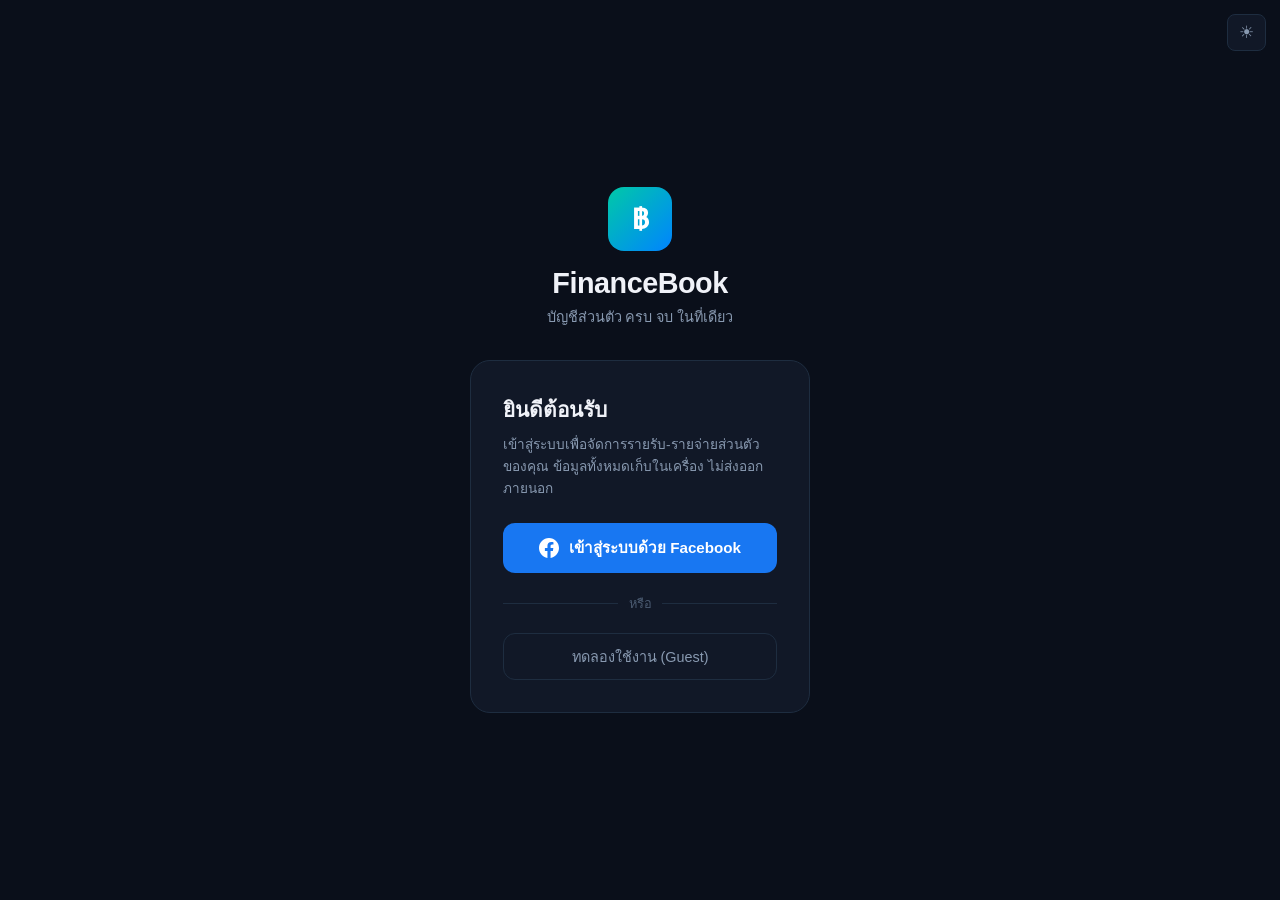
<file: FinanceBook.html>
<!DOCTYPE html>
<html lang="th">
<head>
<meta charset="UTF-8"/>
<meta name="viewport" content="width=device-width,initial-scale=1.0"/>
<title>FinanceBook — บัญชีส่วนตัว</title>
<style>
*{box-sizing:border-box;margin:0;padding:0}
:root{
  --bg:#0a0f1a;--bg2:#111827;--bg3:#1a2233;--bg4:#1e2a3a;
  --t1:#f0f2f8;--t2:#8899b0;--t3:#4a5a70;
  --bd:#1e2d40;--card:#111827;--inp:#0a0f1a;--hv:#1a2233;
  --teal:#00c9a7;--red:#ff5e7a;--gold:#f0b429;--blue:#0084ff;
}
body.light{
  --bg:#f4f6fb;--bg2:#fff;--bg3:#eef1f8;--bg4:#e4e8f4;
  --t1:#1a2233;--t2:#5a6a80;--t3:#aab0c0;
  --bd:#d0d8e8;--card:#fff;--inp:#f4f6fb;--hv:#eef1f8;
}
body{font-family:-apple-system,BlinkMacSystemFont,'Segoe UI',sans-serif;background:var(--bg);color:var(--t1);min-height:100vh;font-size:15px}

/* Login */
#login-screen{display:flex;flex-direction:column;align-items:center;justify-content:center;min-height:100vh;background:var(--bg);padding:1rem}
.logo-box{text-align:center;margin-bottom:2rem}
.logo-icon{width:64px;height:64px;border-radius:16px;background:linear-gradient(135deg,#00c9a7,#0084ff);display:flex;align-items:center;justify-content:center;font-size:28px;font-weight:700;color:#fff;margin:0 auto 1rem}
.logo-title{font-size:1.8rem;font-weight:700;color:var(--t1);letter-spacing:-.5px}
.logo-sub{color:var(--t2);font-size:.9rem;margin-top:.3rem}
.login-card{background:var(--card);border:1px solid var(--bd);border-radius:20px;padding:2rem;width:340px;max-width:100%}
.login-card h2{font-size:1.3rem;font-weight:700;margin-bottom:.5rem;color:var(--t1)}
.login-card p{color:var(--t2);font-size:.85rem;margin-bottom:1.5rem;line-height:1.6}
.fb-btn{width:100%;padding:13px;border-radius:12px;background:#1877f2;color:#fff;border:none;cursor:pointer;font-size:.95rem;font-weight:600;display:flex;align-items:center;justify-content:center;gap:10px;transition:background .2s}
.fb-btn:hover{background:#166fe5}
.divider{text-align:center;margin:1.2rem 0;color:var(--t3);font-size:.8rem;position:relative}
.divider::before,.divider::after{content:'';position:absolute;top:50%;width:42%;height:1px;background:var(--bd)}
.divider::before{left:0}.divider::after{right:0}
.guest-btn{width:100%;padding:11px;border-radius:12px;background:transparent;color:var(--t2);border:1px solid var(--bd);cursor:pointer;font-size:.9rem;transition:all .2s}
.guest-btn:hover{background:var(--hv);color:var(--t1)}
.theme-corner{position:fixed;top:14px;right:14px;background:var(--card);border:1px solid var(--bd);border-radius:8px;padding:7px 11px;cursor:pointer;color:var(--t2);font-size:17px;z-index:100}

/* Layout */
#app{display:none;flex-direction:row;min-height:100vh}
.sidebar{width:210px;background:var(--bg2);border-right:1px solid var(--bd);display:flex;flex-direction:column;flex-shrink:0;position:sticky;top:0;height:100vh;overflow-y:auto}
.sb-logo{padding:1.2rem 1.1rem 1.1rem;border-bottom:1px solid var(--bd);margin-bottom:.5rem}
.sb-avatar{width:34px;height:34px;border-radius:50%;background:linear-gradient(135deg,#00c9a7,#0084ff);display:flex;align-items:center;justify-content:center;font-size:13px;font-weight:700;color:#fff;margin-bottom:.5rem}
.sb-brand{font-size:1rem;font-weight:700;color:var(--t1)}
.sb-user{font-size:.75rem;color:var(--t2);margin-top:2px;overflow:hidden;text-overflow:ellipsis;white-space:nowrap}
.sb-curr{display:inline-block;background:rgba(0,132,255,.1);color:#0084ff;border-radius:6px;padding:1px 7px;font-size:.72rem;margin-top:4px;font-family:monospace}
.nav-item{display:flex;align-items:center;gap:9px;padding:.6rem 1.1rem;cursor:pointer;color:var(--t2);font-size:.85rem;border-left:2px solid transparent;transition:all .12s;user-select:none}
.nav-item:hover{color:var(--t1);background:var(--hv)}
.nav-item.active{color:var(--teal);background:var(--bg3);border-left-color:var(--teal)}
.nav-dot{width:7px;height:7px;border-radius:50%;background:#ff5e7a;margin-left:auto;flex-shrink:0}
.sb-bottom{margin-top:auto;padding:.75rem 0;border-top:1px solid var(--bd)}
.sb-btn{display:flex;align-items:center;gap:9px;padding:.55rem 1.1rem;cursor:pointer;font-size:.82rem;width:100%;background:none;border:none;font-family:inherit;transition:all .12s;color:var(--t2)}
.sb-btn:hover{background:var(--hv);color:var(--t1)}
.sb-btn.logout{color:var(--red)}
.sb-btn.logout:hover{background:rgba(255,94,122,.07)}
.main-area{flex:1;padding:1.5rem;overflow-y:auto;min-height:100vh}

/* Page header */
.page-h{font-size:1.5rem;font-weight:700;color:var(--t1);margin-bottom:1.25rem}

/* Cards */
.card{background:var(--card);border:1px solid var(--bd);border-radius:14px;padding:1.2rem;margin-bottom:1rem}
.card-title{font-size:.72rem;text-transform:uppercase;letter-spacing:.07em;color:var(--t2);margin-bottom:.9rem;font-weight:600}

/* Stats */
.stats-row{display:grid;grid-template-columns:repeat(3,1fr);gap:.85rem;margin-bottom:1.1rem}
.stat{background:var(--card);border:1px solid var(--bd);border-radius:12px;padding:1rem 1.1rem}
.stat-lbl{font-size:.72rem;text-transform:uppercase;letter-spacing:.06em;color:var(--t2);margin-bottom:.4rem}
.stat-val{font-size:1.2rem;font-weight:700;font-family:monospace}
.stat-val.inc{color:var(--teal)}.stat-val.exp{color:var(--red)}.stat-val.bal{color:var(--gold)}
.stat-sub{font-size:.7rem;color:var(--t3);margin-top:.2rem}

/* Charts */
.charts-row{display:grid;grid-template-columns:1.5fr 1fr;gap:.85rem;margin-bottom:1rem}
.bar-chart{display:flex;align-items:flex-end;gap:4px;height:120px;padding-top:8px}
.bar-group{display:flex;gap:2px;align-items:flex-end;flex:1;flex-direction:column;align-items:center}
.bar-lbl{font-size:.62rem;color:var(--t2);margin-bottom:3px;white-space:nowrap}
.bar-pair{display:flex;gap:2px;align-items:flex-end;width:100%}
.bar{border-radius:3px 3px 0 0;min-height:2px;flex:1;transition:height .3s}
.bar.inc-bar{background:var(--teal)}
.bar.exp-bar{background:var(--red)}
.pie-wrap{position:relative;display:flex;flex-direction:column;align-items:center}
.pie-legend{display:flex;flex-wrap:wrap;gap:4px 8px;margin-top:8px;justify-content:center}
.pie-leg-item{display:flex;align-items:center;gap:4px;font-size:.7rem;color:var(--t2)}
.pie-dot{width:7px;height:7px;border-radius:2px;flex-shrink:0}

/* Alerts */
.alert-box{background:rgba(240,180,41,.08);border:1px solid rgba(240,180,41,.3);border-radius:10px;padding:.7rem 1rem;margin-bottom:.75rem;font-size:.82rem;color:var(--gold);display:flex;gap:.5rem}

/* Transactions */
.tx-list{display:flex;flex-direction:column;gap:.45rem;max-height:340px;overflow-y:auto}
.tx-list::-webkit-scrollbar{width:3px}
.tx-list::-webkit-scrollbar-thumb{background:var(--bd);border-radius:2px}
.tx-item{display:flex;align-items:center;gap:.7rem;background:var(--bg3);border-radius:9px;padding:.65rem .9rem;transition:background .12s}
.tx-item:hover{background:var(--bg4)}
.tx-dot{width:7px;height:7px;border-radius:50%;flex-shrink:0}
.tx-dot.inc{background:var(--teal)}.tx-dot.exp{background:var(--red)}
.tx-info{flex:1;min-width:0}
.tx-desc{font-size:.85rem;color:var(--t1);white-space:nowrap;overflow:hidden;text-overflow:ellipsis}
.tx-meta{font-size:.7rem;color:var(--t2);margin-top:1px}
.tx-amt{font-family:monospace;font-size:.85rem;font-weight:600;flex-shrink:0}
.tx-amt.inc{color:var(--teal)}.tx-amt.exp{color:var(--red)}
.tx-act{display:flex;gap:.3rem;flex-shrink:0;opacity:0;transition:opacity .12s}
.tx-item:hover .tx-act{opacity:1}
.tiny-btn{background:none;border:1px solid var(--bd);color:var(--t2);border-radius:5px;cursor:pointer;font-size:.68rem;padding:2px 7px;font-family:inherit;transition:all .12s}
.tiny-btn:hover{background:var(--bd);color:var(--t1)}
.tiny-btn.del:hover{background:rgba(255,94,122,.12);color:var(--red);border-color:var(--red)}

/* Form */
.form-box{background:var(--card);border:1px solid var(--bd);border-radius:14px;padding:1.2rem;margin-bottom:1rem}
.type-toggle{display:flex;gap:.45rem;margin-bottom:.8rem}
.type-btn{flex:1;padding:.5rem;border-radius:8px;border:1px solid var(--bd);background:transparent;color:var(--t2);cursor:pointer;font-size:.83rem;font-family:inherit;transition:all .15s}
.type-btn.ai{background:rgba(0,201,167,.1);border-color:var(--teal);color:var(--teal)}
.type-btn.ae{background:rgba(255,94,122,.1);border-color:var(--red);color:var(--red)}
.form-grid{display:grid;grid-template-columns:1fr 1fr;gap:.65rem;margin-bottom:.7rem}
.field label{display:block;font-size:.75rem;color:var(--t2);margin-bottom:.3rem}
.field input,.field select{width:100%;background:var(--inp);border:1px solid var(--bd);border-radius:8px;color:var(--t1);padding:.55rem .75rem;font-size:.85rem;font-family:inherit;outline:none;transition:border-color .15s}
.field input:focus,.field select:focus{border-color:var(--teal)}
.field select option{background:var(--bg2)}
.btn-primary{background:var(--teal);color:#001a14;border:none;border-radius:9px;padding:.65rem 1.2rem;cursor:pointer;font-size:.88rem;font-weight:700;font-family:inherit;transition:background .15s;width:100%}
.btn-primary:hover{background:#00e5c4}
.btn-secondary{background:var(--bg3);color:var(--t1);border:1px solid var(--bd);border-radius:9px;padding:.65rem 1rem;cursor:pointer;font-size:.85rem;font-family:inherit;white-space:nowrap}
.filter-row{display:flex;gap:.6rem;margin-bottom:.9rem;flex-wrap:wrap}
.filter-row input,.filter-row select{background:var(--card);border:1px solid var(--bd);border-radius:8px;color:var(--t1);padding:.48rem .75rem;font-size:.82rem;font-family:inherit;outline:none}
.filter-row input{flex:1;min-width:120px}
.filter-row input:focus,.filter-row select:focus{border-color:var(--teal)}

/* Badge */
.badge{display:inline-block;padding:1px 7px;border-radius:5px;font-size:.68rem;font-weight:600}
.badge.inc{background:rgba(0,201,167,.1);color:var(--teal)}
.badge.exp{background:rgba(255,94,122,.1);color:var(--red)}

/* Budget bars */
.bgt-grid{display:grid;grid-template-columns:1fr 1fr;gap:.65rem;margin-top:.75rem}
.bgt-item{background:var(--bg3);border-radius:9px;padding:.8rem .9rem}
.bgt-head{display:flex;justify-content:space-between;align-items:center;font-size:.78rem;color:var(--t2);margin-bottom:.4rem}
.bgt-track{height:5px;background:var(--bd);border-radius:3px;overflow:hidden;margin-bottom:.3rem}
.bgt-fill{height:100%;border-radius:3px;transition:width .3s}
.bgt-nums{display:flex;justify-content:space-between;font-size:.69rem;font-family:monospace}

/* Export / Backup */
.ex-grid{display:grid;grid-template-columns:1fr 1fr;gap:.85rem;margin-bottom:1rem}
.ex-card{background:var(--card);border:1px solid var(--bd);border-radius:13px;padding:1.3rem;text-align:center}
.ex-icon{font-size:2rem;margin-bottom:.6rem}
.ex-card h3{font-size:.95rem;font-weight:700;color:var(--t1);margin-bottom:.35rem}
.ex-card p{font-size:.78rem;color:var(--t2);margin-bottom:1rem;line-height:1.5}
.ex-btn{padding:.6rem 1.3rem;border-radius:9px;border:1px solid var(--bd);background:transparent;color:var(--t1);cursor:pointer;font-size:.82rem;font-family:inherit;transition:all .2s}
.ex-btn.csv:hover{border-color:var(--teal);color:var(--teal);background:rgba(0,201,167,.05)}
.ex-btn.xml:hover{border-color:var(--gold);color:var(--gold);background:rgba(240,180,41,.05)}
.drop-zone{border:2px dashed var(--bd);border-radius:9px;padding:1rem;text-align:center;cursor:pointer;margin-top:.65rem;transition:border-color .2s}
.drop-zone:hover{border-color:var(--teal)}
.drop-zone p{font-size:.8rem;color:var(--t3)}
.setting-row{display:flex;align-items:center;justify-content:space-between;padding:.6rem 0;border-bottom:1px solid var(--bd)}
.setting-row:last-child{border-bottom:none;padding-bottom:0}
.setting-lbl{font-size:.86rem;color:var(--t1)}
.setting-sub{font-size:.72rem;color:var(--t2);margin-top:2px}
.tog{position:relative;width:38px;height:21px;cursor:pointer;display:inline-block;flex-shrink:0}
.tog input{opacity:0;width:0;height:0;position:absolute}
.tog-sl{position:absolute;inset:0;background:var(--bd);border-radius:11px;transition:.25s}
.tog-sl::before{content:'';position:absolute;width:15px;height:15px;left:3px;top:3px;background:#fff;border-radius:50%;transition:.25s}
.tog input:checked+.tog-sl{background:var(--teal)}
.tog input:checked+.tog-sl::before{transform:translateX(17px)}
.curr-select{background:var(--bg3);border:1px solid var(--bd);border-radius:7px;color:var(--t1);padding:.3rem .6rem;font-size:.8rem;outline:none;font-family:inherit;cursor:pointer}
.empty{text-align:center;padding:1.5rem;color:var(--t3);font-size:.85rem}

/* Toast */
.toast{position:fixed;top:18px;right:18px;background:var(--card);border:1px solid var(--teal);color:var(--teal);padding:.7rem 1.1rem;border-radius:10px;font-size:.83rem;z-index:9999;max-width:270px;box-shadow:0 4px 20px rgba(0,0,0,.25);animation:tin .2s}
.toast.err{border-color:var(--red);color:var(--red)}
.toast.warn{border-color:var(--gold);color:var(--gold)}
@keyframes tin{from{opacity:0;transform:translateY(-8px)}to{opacity:1;transform:translateY(0)}}

/* Tabs */
.tab-row{display:flex;gap:.35rem;margin-bottom:1rem}
.tab{padding:.4rem .9rem;border-radius:7px;cursor:pointer;font-size:.82rem;color:var(--t2);border:none;background:none;font-family:inherit;transition:all .12s}
.tab.active{background:rgba(0,201,167,.1);color:var(--teal)}
.tab:hover:not(.active){background:var(--hv);color:var(--t1)}
.area-chart{position:relative;height:140px}

/* Responsive */
@media(max-width:680px){
  #app{flex-direction:column}
  .sidebar{width:100%;height:auto;flex-direction:row;position:static;border-right:none;border-bottom:1px solid var(--bd);overflow-x:auto}
  .sb-logo,.sb-bottom{display:none}
  .nav-item{flex-direction:column;gap:2px;font-size:.62rem;padding:.4rem .55rem;border-left:none;border-bottom:2px solid transparent;white-space:nowrap;min-width:60px;justify-content:center}
  .nav-item.active{border-bottom-color:var(--teal);border-left:none}
  .main-area{padding:1rem}
  .stats-row,.charts-row,.ex-grid,.bgt-grid,.form-grid{grid-template-columns:1fr}
}
</style>
</head>
<body>

<!-- Login -->
<div id="login-screen">
  <button class="theme-corner" id="theme-corner-btn" onclick="toggleTheme()">🌙</button>
  <div class="logo-box">
    <div class="logo-icon">฿</div>
    <div class="logo-title">FinanceBook</div>
    <div class="logo-sub">บัญชีส่วนตัว ครบ จบ ในที่เดียว</div>
  </div>
  <div class="login-card">
    <h2>ยินดีต้อนรับ</h2>
    <p>เข้าสู่ระบบเพื่อจัดการรายรับ-รายจ่ายส่วนตัวของคุณ ข้อมูลทั้งหมดเก็บในเครื่อง ไม่ส่งออกภายนอก</p>
    <button class="fb-btn" onclick="doLogin('facebook')">
      <svg width="20" height="20" viewBox="0 0 24 24" fill="white"><path d="M24 12.073c0-6.627-5.373-12-12-12s-12 5.373-12 12c0 5.99 4.388 10.954 10.125 11.854v-8.385H7.078v-3.47h3.047V9.43c0-3.007 1.792-4.669 4.533-4.669 1.312 0 2.686.235 2.686.235v2.953H15.83c-1.491 0-1.956.925-1.956 1.874v2.25h3.328l-.532 3.47h-2.796v8.385C19.612 23.027 24 18.062 24 12.073z"/></svg>
      เข้าสู่ระบบด้วย Facebook
    </button>
    <div class="divider">หรือ</div>
    <button class="guest-btn" onclick="doLogin('guest')">ทดลองใช้งาน (Guest)</button>
  </div>
</div>

<!-- Main App -->
<div id="app">
  <aside class="sidebar">
    <div class="sb-logo">
      <div class="sb-avatar" id="sb-avatar">?</div>
      <div class="sb-brand">FinanceBook</div>
      <div class="sb-user" id="sb-user">-</div>
      <span class="sb-curr" id="sb-curr">THB</span>
    </div>
    <div class="nav-item active" data-page="dashboard" onclick="goPage('dashboard')"><span>◈</span> Dashboard</div>
    <div class="nav-item" data-page="transactions" onclick="goPage('transactions')"><span>≡</span> รายการ</div>
    <div class="nav-item" data-page="budget" onclick="goPage('budget')"><span>◎</span> Budget <span class="nav-dot" id="budget-dot" style="display:none"></span></div>
    <div class="nav-item" data-page="report" onclick="goPage('report')"><span>▦</span> รายงาน</div>
    <div class="nav-item" data-page="export" onclick="goPage('export')"><span>⬇</span> Export</div>
    <div class="nav-item" data-page="backup" onclick="goPage('backup')"><span>☁</span> Backup</div>
    <div class="nav-item" data-page="settings" onclick="goPage('settings')"><span>⚙</span> ตั้งค่า</div>
    <div class="sb-bottom">
      <button class="sb-btn" onclick="toggleTheme()" id="theme-btn">🌙&nbsp; Light mode</button>
      <button class="sb-btn logout" onclick="doLogout()">⏻&nbsp; Logout</button>
    </div>
  </aside>
  <main class="main-area" id="main-area"></main>
</div>

<div id="toast-area"></div>

<script>
/* ─── State ─── */
var S = {
  user: null,
  txs: [],
  budgets: {},
  curr: 'THB',
  dark: true,
  budgetAlert: true,
  autoBackup: true
};

var CATS_INC = ['เงินเดือน','ธุรกิจ','การลงทุน','เงินปันผล','ของขวัญ','รายได้เสริม','อื่นๆ'];
var CATS_EXP = ['อาหาร','เดินทาง','ที่พัก','บันเทิง','สุขภาพ','ช้อปปิ้ง','สาธารณูปโภค','การศึกษา','ประกัน','ออมเงิน','อื่นๆ'];
var MONTHS = ['ม.ค.','ก.พ.','มี.ค.','เม.ย.','พ.ค.','มิ.ย.','ก.ค.','ส.ค.','ก.ย.','ต.ค.','พ.ย.','ธ.ค.'];
var COLORS = ['#00c9a7','#0084ff','#f0b429','#ff5e7a','#a78bfa','#34d399','#fb923c','#60a5fa','#f472b6','#4ade80'];
var CURRENCIES = {
  THB:{sym:'฿',name:'บาท (THB)',rate:1},
  USD:{sym:'$',name:'ดอลลาร์สหรัฐ (USD)',rate:0.028},
  EUR:{sym:'€',name:'ยูโร (EUR)',rate:0.026},
  JPY:{sym:'¥',name:'เยน (JPY)',rate:4.2},
  GBP:{sym:'£',name:'ปอนด์ (GBP)',rate:0.022},
  SGD:{sym:'S$',name:'ดอลลาร์สิงคโปร์ (SGD)',rate:0.037}
};

/* ─── Persist ─── */
function save(){try{localStorage.setItem('fb2_state',JSON.stringify(S))}catch(e){}}
function load(){try{var r=JSON.parse(localStorage.getItem('fb2_state'));if(r)Object.assign(S,r)}catch(e){}}

/* ─── Helpers ─── */
function fmt(n){
  var c=S.curr, info=CURRENCIES[c]||CURRENCIES.THB;
  var v=n*info.rate, d=c==='THB'?0:2;
  return info.sym+v.toLocaleString('th-TH',{minimumFractionDigits:d,maximumFractionDigits:d});
}
function fmtDate(s){var d=new Date(s);return d.getDate()+' '+MONTHS[d.getMonth()]+' '+d.getFullYear()}
function today(){return new Date().toISOString().slice(0,10)}
function uid(){return Date.now()+'_'+Math.random().toString(36).slice(2)}
function esc(s){return String(s||'').replace(/&/g,'&amp;').replace(/</g,'&lt;').replace(/>/g,'&gt;').replace(/"/g,'&quot;')}
function catTotals(type){var m={};S.txs.forEach(function(t){if(!type||t.type===type)m[t.category]=(m[t.category]||0)+t.amount});return m}
function dl(blob,name){var u=URL.createObjectURL(blob),a=document.createElement('a');a.href=u;a.download=name;document.body.appendChild(a);a.click();setTimeout(function(){URL.revokeObjectURL(u);a.remove()},1000)}

/* ─── Toast ─── */
var _toastT;
function toast(msg,type){
  clearTimeout(_toastT);
  var el=document.getElementById('toast-area');
  el.innerHTML='<div class="toast'+(type?' '+type:'')+'">'+esc(msg)+'</div>';
  _toastT=setTimeout(function(){el.innerHTML=''},3000);
}

/* ─── Theme ─── */
function applyTheme(){
  document.body.className=S.dark?'':'light';
  var tb=document.getElementById('theme-btn');
  var tc=document.getElementById('theme-corner-btn');
  if(tb)tb.textContent=(S.dark?'☀':'🌙')+'  '+(S.dark?'Light mode':'Dark mode');
  if(tc)tc.textContent=S.dark?'☀':'🌙';
}
function toggleTheme(){S.dark=!S.dark;save();applyTheme();if(S.user)renderSettings()}

/* ─── Login / Logout ─── */
function doLogin(provider){
  S.user = provider==='facebook'
    ? {name:'Somchai Jaidee',email:'somchai@email.com',avatar:'SJ',provider:'facebook'}
    : {name:'Guest User',email:'guest',avatar:'G',provider:'guest'};
  save();
  document.getElementById('login-screen').style.display='none';
  var app=document.getElementById('app'); app.style.display='flex';
  document.getElementById('sb-avatar').textContent=S.user.avatar;
  document.getElementById('sb-user').textContent=S.user.name;
  document.getElementById('sb-curr').textContent=S.curr;
  goPage('dashboard');
}
function doLogout(){
  if(S.autoBackup&&S.txs.length>0){
    doBackupFile();
    toast('Auto-backup สำเร็จ กำลัง logout...');
    setTimeout(function(){_logout()},1500);
  }else _logout();
}
function _logout(){
  S.user=null;save();
  document.getElementById('app').style.display='none';
  document.getElementById('login-screen').style.display='flex';
}

/* ─── Nav ─── */
var currentPage='dashboard';
function goPage(pg){
  currentPage=pg;
  document.querySelectorAll('.nav-item').forEach(function(el){
    el.classList.toggle('active',el.dataset.page===pg);
  });
  var renders={dashboard:renderDashboard,transactions:renderTransactions,budget:renderBudget,report:renderReport,export:renderExport,backup:renderBackup,settings:renderSettings};
  if(renders[pg])renders[pg]();
}
function refreshPage(){goPage(currentPage)}

/* ─── Dashboard ─── */
function renderDashboard(){
  var inc=S.txs.filter(function(t){return t.type==='income'}).reduce(function(s,t){return s+t.amount},0);
  var exp=S.txs.filter(function(t){return t.type==='expense'}).reduce(function(s,t){return s+t.amount},0);
  var expMap=catTotals('expense');
  // alerts
  var alerts=[];
  Object.keys(S.budgets).forEach(function(cat){
    var lim=S.budgets[cat],spent=expMap[cat]||0;
    if(lim>0&&spent>=lim)alerts.push('หมวด "'+cat+'" เกิน budget แล้ว! ('+fmt(spent)+' / '+fmt(lim)+')');
    else if(lim>0&&spent/lim>=0.8)alerts.push('หมวด "'+cat+'" ใกล้เต็ม budget ('+Math.round(spent/lim*100)+'%)');
  });
  var alertDot=document.getElementById('budget-dot');
  if(alertDot)alertDot.style.display=alerts.length?'inline-block':'none';
  // 6-month data
  var now=new Date(), months6=[];
  for(var i=5;i>=0;i--){var d=new Date(now.getFullYear(),now.getMonth()-i,1);months6.push({label:MONTHS[d.getMonth()],y:d.getFullYear(),m:d.getMonth(),inc:0,exp:0})}
  S.txs.forEach(function(t){var dt=new Date(t.date);months6.forEach(function(mo){if(dt.getFullYear()===mo.y&&dt.getMonth()===mo.m){mo[t.type==='income'?'inc':'exp']+=t.amount}})});
  var maxVal=Math.max.apply(null,months6.map(function(mo){return Math.max(mo.inc,mo.exp,1)}));
  var barsHtml=months6.map(function(mo){
    var ih=Math.round(mo.inc/maxVal*100),eh=Math.round(mo.exp/maxVal*100);
    return '<div class="bar-group"><div class="bar-lbl">'+mo.label+'</div><div class="bar-pair"><div class="bar inc-bar" style="height:'+ih+'px;min-height:'+(mo.inc>0?3:0)+'px"></div><div class="bar exp-bar" style="height:'+eh+'px;min-height:'+(mo.exp>0?3:0)+'px"></div></div></div>';
  }).join('');
  // pie
  var pieEntries=Object.entries(expMap).sort(function(a,b){return b[1]-a[1]}).slice(0,6);
  var pieTotal=pieEntries.reduce(function(s,e){return s+e[1]},0);
  var pieHtml='';
  if(pieTotal>0){
    var size=120,cx=60,cy=60,r=50,start=-Math.PI/2;
    var slices=pieEntries.map(function(e,i){var angle=(e[1]/pieTotal)*2*Math.PI,end=start+angle,x1=cx+r*Math.cos(start),y1=cy+r*Math.sin(start),x2=cx+r*Math.cos(end),y2=cy+r*Math.sin(end),large=angle>Math.PI?1:0,d='M'+cx+' '+cy+' L'+x1.toFixed(1)+' '+y1.toFixed(1)+' A'+r+' '+r+' 0 '+large+' 1 '+x2.toFixed(1)+' '+y2.toFixed(1)+' Z';start=end;return'<path d="'+d+'" fill="'+COLORS[i%COLORS.length]+'" opacity=".9"/>'}).join('');
    pieHtml='<svg width="120" height="120" viewBox="0 0 120 120">'+slices+'</svg>';
  }
  var legendHtml=pieEntries.map(function(e,i){return'<div class="pie-leg-item"><div class="pie-dot" style="background:'+COLORS[i%COLORS.length]+'"></div>'+esc(e[0])+'</div>'}).join('');
  var recent=S.txs.slice().sort(function(a,b){return new Date(b.date)-new Date(a.date)}).slice(0,5);
  var recentHtml=recent.length===0?'<div class="empty">ยังไม่มีรายการ เริ่มบันทึกได้เลย!</div>':
    recent.map(function(t){return'<div class="tx-item"><div class="tx-dot '+(t.type==='income'?'inc':'exp')+'"></div><div class="tx-info"><div class="tx-desc">'+esc(t.description||t.category)+'</div><div class="tx-meta">'+fmtDate(t.date)+' • '+esc(t.category)+'</div></div><div class="tx-amt '+(t.type==='income'?'inc':'exp')+'">'+(t.type==='income'?'+':'-')+fmt(t.amount)+'</div></div>'}).join('');
  var alertsHtml=alerts.map(function(a){return'<div class="alert-box"><span>⚠</span><span>'+esc(a)+'</span></div>'}).join('');
  document.getElementById('main-area').innerHTML=
    '<div class="page-h">Dashboard</div>'+
    alertsHtml+
    '<div class="stats-row">'+
      '<div class="stat"><div class="stat-lbl">รายรับทั้งหมด</div><div class="stat-val inc">'+fmt(inc)+'</div><div class="stat-sub">'+S.txs.filter(function(t){return t.type==='income'}).length+' รายการ</div></div>'+
      '<div class="stat"><div class="stat-lbl">รายจ่ายทั้งหมด</div><div class="stat-val exp">'+fmt(exp)+'</div><div class="stat-sub">'+S.txs.filter(function(t){return t.type==='expense'}).length+' รายการ</div></div>'+
      '<div class="stat"><div class="stat-lbl">ยอดคงเหลือ</div><div class="stat-val bal">'+fmt(inc-exp)+'</div><div class="stat-sub" style="color:'+(inc-exp>=0?'var(--teal)':'var(--red)')+'">'+( inc-exp>=0?'กำไร':'ขาดทุน')+'</div></div>'+
    '</div>'+
    '<div class="charts-row">'+
      '<div class="card"><div class="card-title">รายรับ-รายจ่าย 6 เดือนล่าสุด</div><div class="bar-chart">'+barsHtml+'</div><div style="display:flex;gap:12px;margin-top:8px"><span style="display:flex;align-items:center;gap:4px;font-size:.72rem;color:var(--t2)"><span style="width:10px;height:10px;background:var(--teal);display:inline-block;border-radius:2px"></span>รายรับ</span><span style="display:flex;align-items:center;gap:4px;font-size:.72rem;color:var(--t2)"><span style="width:10px;height:10px;background:var(--red);display:inline-block;border-radius:2px"></span>รายจ่าย</span></div></div>'+
      '<div class="card"><div class="card-title">สัดส่วนรายจ่าย</div><div class="pie-wrap">'+(pieTotal>0?pieHtml:'<div class="empty">ยังไม่มีรายจ่าย</div>')+'<div class="pie-legend">'+legendHtml+'</div></div></div>'+
    '</div>'+
    '<div class="card"><div class="card-title">รายการล่าสุด</div><div class="tx-list">'+recentHtml+'</div></div>';
}

/* ─── Transactions ─── */
var _editId=null, _txType='expense';
function renderTransactions(){
  var search=(document.getElementById('tx-search')||{}).value||'';
  var filter=(document.getElementById('tx-filter')||{}).value||'all';
  var filtered=S.txs.filter(function(t){
    return(filter==='all'||t.type===filter)&&(!search||(t.description||'').toLowerCase().includes(search.toLowerCase())||t.category.toLowerCase().includes(search.toLowerCase()));
  }).sort(function(a,b){return new Date(b.date)-new Date(a.date)});
  var editTx=_editId?S.txs.find(function(t){return t.id===_editId}):null;
  var cats=_txType==='income'?CATS_INC:CATS_EXP;
  document.getElementById('main-area').innerHTML=
    '<div class="page-h">บันทึกรายการ</div>'+
    '<div class="form-box">'+
      '<div class="card-title">'+(_editId?'แก้ไขรายการ':'เพิ่มรายการใหม่')+'</div>'+
      '<div class="type-toggle">'+
        '<button class="type-btn'+(_txType==='income'?' ai':'')+'" onclick="setTxType(\'income\')">+ รายรับ</button>'+
        '<button class="type-btn'+(_txType==='expense'?' ae':'')+'" onclick="setTxType(\'expense\')">- รายจ่าย</button>'+
      '</div>'+
      '<div class="form-grid">'+
        '<div class="field"><label>จำนวนเงิน (฿ THB)</label><input type="number" id="tx-amount" placeholder="0.00" value="'+(editTx?editTx.amount:'')+'"></div>'+
        '<div class="field"><label>หมวดหมู่</label><select id="tx-cat"><option value="">เลือกหมวดหมู่...</option>'+cats.map(function(c){return'<option value="'+c+'"'+(editTx&&editTx.category===c?' selected':'')+'>'+c+'</option>'}).join('')+'</select></div>'+
      '</div>'+
      '<div class="form-grid">'+
        '<div class="field"><label>รายละเอียด</label><input type="text" id="tx-desc" placeholder="อธิบายรายการ..." value="'+esc(editTx?editTx.description||'':'')+'"></div>'+
        '<div class="field"><label>วันที่</label><input type="date" id="tx-date" value="'+(editTx?editTx.date:today())+'"></div>'+
      '</div>'+
      '<div style="display:flex;gap:.5rem">'+
        '<button class="btn-primary" onclick="saveTx()" style="flex:1">'+(_editId?'บันทึกการแก้ไข':'เพิ่มรายการ')+'</button>'+
        (_editId?'<button class="btn-secondary" onclick="cancelEdit()">ยกเลิก</button>':'')+
      '</div>'+
    '</div>'+
    '<div class="filter-row">'+
      '<input type="text" id="tx-search" placeholder="ค้นหา..." value="'+esc(search)+'" onkeyup="renderTransactions()">'+
      '<select id="tx-filter" onchange="renderTransactions()"><option value="all"'+(filter==='all'?' selected':'')+'>ทั้งหมด</option><option value="income"'+(filter==='income'?' selected':'')+'>รายรับ</option><option value="expense"'+(filter==='expense'?' selected':'')+'>รายจ่าย</option></select>'+
    '</div>'+
    '<div class="card"><div class="card-title">รายการทั้งหมด ('+filtered.length+')</div>'+
      '<div class="tx-list">'+
        (filtered.length===0?'<div class="empty">ไม่พบรายการ</div>':
        filtered.map(function(t){
          return'<div class="tx-item">'+
            '<div class="tx-dot '+(t.type==='income'?'inc':'exp')+'"></div>'+
            '<div class="tx-info"><div class="tx-desc">'+esc(t.description||t.category)+'</div><div class="tx-meta">'+fmtDate(t.date)+' • <span class="badge '+(t.type==='income'?'inc':'exp')+'">'+esc(t.category)+'</span></div></div>'+
            '<div class="tx-amt '+(t.type==='income'?'inc':'exp')+'">'+(t.type==='income'?'+':'-')+fmt(t.amount)+'</div>'+
            '<div class="tx-act"><button class="tiny-btn" onclick="editTx(\''+t.id+'\')">แก้ไข</button><button class="tiny-btn del" onclick="delTx(\''+t.id+'\')">ลบ</button></div>'+
          '</div>';
        }).join(''))
      +'</div></div>';
}
function setTxType(tp){_txType=tp;renderTransactions()}
function saveTx(){
  var amt=parseFloat(document.getElementById('tx-amount').value);
  var cat=document.getElementById('tx-cat').value;
  var desc=document.getElementById('tx-desc').value;
  var date=document.getElementById('tx-date').value;
  if(!amt||amt<=0){toast('ระบุจำนวนเงินให้ถูกต้อง','err');return}
  if(!cat){toast('เลือกหมวดหมู่ด้วยนะ','err');return}
  var tx={id:_editId||uid(),type:_txType,amount:amt,description:desc,category:cat,date:date||today()};
  if(_editId){S.txs=S.txs.map(function(t){return t.id===_editId?tx:t})}
  else{S.txs=[tx].concat(S.txs)}
  if(_txType==='expense'&&S.budgets[cat]>0){
    var spent=S.txs.filter(function(t){return t.type==='expense'&&t.category===cat}).reduce(function(s,t){return s+t.amount},0);
    if(spent>S.budgets[cat])toast('⚠ หมวด "'+cat+'" เกิน budget!','warn');
    else if(spent/S.budgets[cat]>=0.8)toast('หมวด "'+cat+'" ใช้ไป '+Math.round(spent/S.budgets[cat]*100)+'%','warn');
  }
  _editId=null;save();toast(_editId?'แก้ไขสำเร็จ':'บันทึกสำเร็จ');renderTransactions();
}
function editTx(id){
  var t=S.txs.find(function(x){return x.id===id});
  if(!t)return;
  _editId=id;_txType=t.type;renderTransactions();
}
function cancelEdit(){_editId=null;renderTransactions()}
function delTx(id){S.txs=S.txs.filter(function(t){return t.id!==id});save();toast('ลบแล้ว');renderTransactions()}

/* ─── Budget ─── */
function renderBudget(){
  var expMap=catTotals('expense');
  var bgtHtml=Object.keys(S.budgets).length===0?'<div class="empty">ยังไม่มี budget ลองตั้งดูนะ!</div>':
    '<div class="bgt-grid">'+Object.entries(S.budgets).map(function(e){
      var cat=e[0],lim=e[1],spent=expMap[cat]||0,pct=Math.min(spent/lim*100,100);
      var over=spent>lim,near=!over&&pct>=80,color=over?'var(--red)':near?'var(--gold)':'var(--teal)';
      return'<div class="bgt-item"><div class="bgt-head"><span>'+esc(cat)+'</span><button onclick="delBudget(\''+cat+'\')" style="background:none;border:none;color:var(--t3);cursor:pointer;font-size:12px">✕</button></div><div class="bgt-track"><div class="bgt-fill" style="width:'+pct+'%;background:'+color+'"></div></div><div class="bgt-nums"><span style="color:'+color+'">'+fmt(spent)+' / '+fmt(lim)+'</span><span style="color:'+color+'">'+Math.round(pct)+'%</span></div></div>';
    }).join('')+'</div>';
  document.getElementById('main-area').innerHTML=
    '<div class="page-h">ตั้งงบประมาณ (Budget)</div>'+
    '<div class="form-box"><div class="card-title">เพิ่ม / แก้ไข Budget</div>'+
      '<div class="form-grid">'+
        '<div class="field"><label>หมวดหมู่รายจ่าย</label><select id="bgt-cat"><option value="">เลือก...</option>'+CATS_EXP.map(function(c){return'<option value="'+c+'">'+c+'</option>'}).join('')+'</select></div>'+
        '<div class="field"><label>งบประมาณ (฿ THB)</label><input type="number" id="bgt-amt" placeholder="0"></div>'+
      '</div>'+
      '<button class="btn-primary" onclick="saveBudget()">บันทึก Budget</button>'+
    '</div>'+
    '<div class="card"><div class="card-title">Budget ที่ตั้งไว้</div>'+bgtHtml+'</div>';
}
function saveBudget(){
  var cat=document.getElementById('bgt-cat').value;
  var amt=parseFloat(document.getElementById('bgt-amt').value);
  if(!cat){toast('เลือกหมวดหมู่','err');return}
  if(!amt||amt<=0){toast('ระบุงบประมาณ','err');return}
  S.budgets[cat]=amt;save();toast('ตั้ง budget "'+cat+'" สำเร็จ');renderBudget();
}
function delBudget(cat){delete S.budgets[cat];save();toast('ลบ budget "'+cat+'" แล้ว');renderBudget()}

/* ─── Report ─── */
var _rView='monthly', _rYear=new Date().getFullYear(), _rMonth=new Date().getMonth();
function renderReport(){
  var years=[];
  S.txs.forEach(function(t){var y=new Date(t.date).getFullYear();if(years.indexOf(y)<0)years.push(y)});
  years.sort(function(a,b){return b-a});
  if(years.indexOf(new Date().getFullYear())<0)years.unshift(new Date().getFullYear());
  var mData=MONTHS.map(function(m,i){
    var t2=S.txs.filter(function(t){var d=new Date(t.date);return d.getFullYear()===_rYear&&d.getMonth()===i});
    return{label:m,inc:t2.filter(function(t){return t.type==='income'}).reduce(function(s,t){return s+t.amount},0),exp:t2.filter(function(t){return t.type==='expense'}).reduce(function(s,t){return s+t.amount},0)};
  });
  var days=new Date(_rYear,_rMonth+1,0).getDate(), dData=[];
  for(var d=1;d<=days;d++){var dd=d;var t2=S.txs.filter(function(t){var dt=new Date(t.date);return dt.getFullYear()===_rYear&&dt.getMonth()===_rMonth&&dt.getDate()===dd});dData.push({label:dd,inc:t2.filter(function(t){return t.type==='income'}).reduce(function(s,t){return s+t.amount},0),exp:t2.filter(function(t){return t.type==='expense'}).reduce(function(s,t){return s+t.amount},0)})}
  var data=_rView==='monthly'?mData:dData;
  var tInc=data.reduce(function(s,d){return s+d.inc},0), tExp=data.reduce(function(s,d){return s+d.exp},0);
  var maxV=Math.max.apply(null,data.map(function(d){return Math.max(d.inc,d.exp,1)}));
  var barsHtml=data.map(function(d){
    var ih=Math.round(d.inc/maxV*100),eh=Math.round(d.exp/maxV*100);
    return'<div class="bar-group" style="'+(data.length>8?'min-width:unset':'')+'"><div class="bar-lbl">'+d.label+'</div><div class="bar-pair"><div class="bar inc-bar" style="height:'+ih+'px;min-height:'+(d.inc>0?3:0)+'px"></div><div class="bar exp-bar" style="height:'+eh+'px;min-height:'+(d.exp>0?3:0)+'px"></div></div></div>';
  }).join('');
  var cMap={};S.txs.filter(function(t){return t.type==='expense'&&new Date(t.date).getFullYear()===_rYear&&(_rView==='monthly'||new Date(t.date).getMonth()===_rMonth)}).forEach(function(t){cMap[t.category]=(cMap[t.category]||0)+t.amount});
  var pieEntries=Object.entries(cMap).sort(function(a,b){return b[1]-a[1]});
  var pieTotal=pieEntries.reduce(function(s,e){return s+e[1]},0);
  var pieHtml='';
  if(pieTotal>0){
    var cx=60,cy=60,r=50,start=-Math.PI/2;
    var slices=pieEntries.map(function(e,i){var angle=(e[1]/pieTotal)*2*Math.PI,end=start+angle,x1=cx+r*Math.cos(start),y1=cy+r*Math.sin(start),x2=cx+r*Math.cos(end),y2=cy+r*Math.sin(end),large=angle>Math.PI?1:0,d2='M'+cx+' '+cy+' L'+x1.toFixed(1)+' '+y1.toFixed(1)+' A'+r+' '+r+' 0 '+large+' 1 '+x2.toFixed(1)+' '+y2.toFixed(1)+' Z';start=end;return'<path d="'+d2+'" fill="'+COLORS[i%COLORS.length]+'" opacity=".9"/>'}).join('');
    pieHtml='<div style="text-align:center"><svg width="120" height="120" viewBox="0 0 120 120">'+slices+'</svg></div>';
  }else{pieHtml='<div class="empty">ไม่มีรายจ่าย</div>'}
  var catRows=pieEntries.map(function(e,i){return'<div style="display:flex;align-items:center;gap:9px;padding:.45rem;background:var(--bg3);border-radius:7px"><span style="width:8px;height:8px;border-radius:2px;background:'+COLORS[i%COLORS.length]+';flex-shrink:0"></span><span style="flex:1;font-size:.82rem">'+esc(e[0])+'</span><span style="font-family:monospace;font-size:.8rem;color:var(--red)">'+fmt(e[1])+'</span></div>'}).join('');
  document.getElementById('main-area').innerHTML=
    '<div class="page-h">รายงาน</div>'+
    '<div style="display:flex;align-items:center;gap:.75rem;flex-wrap:wrap;margin-bottom:1rem">'+
      '<div class="tab-row" style="margin:0"><button class="tab'+(_rView==='monthly'?' active':'')+'" onclick="setRView(\'monthly\')">รายปี</button><button class="tab'+(_rView==='daily'?' active':'')+'" onclick="setRView(\'daily\')">รายเดือน</button></div>'+
      '<select class="curr-select" onchange="setRYear(this.value)">'+years.map(function(y){return'<option value="'+y+'"'+(_rYear===y?' selected':'')+'>'+y+'</option>'}).join('')+'</select>'+
      (_rView==='daily'?'<select class="curr-select" onchange="setRMonth(this.value)">'+MONTHS.map(function(m,i){return'<option value="'+i+'"'+(_rMonth===i?' selected':'')+'>'+m+'</option>'}).join('')+'</select>':'')+
    '</div>'+
    '<div class="stats-row" style="margin-bottom:1rem">'+
      '<div class="stat"><div class="stat-lbl">รายรับ</div><div class="stat-val inc">'+fmt(tInc)+'</div></div>'+
      '<div class="stat"><div class="stat-lbl">รายจ่าย</div><div class="stat-val exp">'+fmt(tExp)+'</div></div>'+
      '<div class="stat"><div class="stat-lbl">ยอดสุทธิ</div><div class="stat-val '+(tInc-tExp>=0?'inc':'exp')+'">'+fmt(tInc-tExp)+'</div></div>'+
    '</div>'+
    '<div class="charts-row">'+
      '<div class="card"><div class="card-title">'+(_rView==='monthly'?'รายรับ-จ่าย รายเดือน':'รายรับ-จ่าย รายวัน')+'</div><div class="bar-chart" style="overflow-x:auto">'+barsHtml+'</div></div>'+
      '<div class="card"><div class="card-title">หมวดหมู่รายจ่าย</div>'+pieHtml+'<div class="pie-legend">'+pieEntries.slice(0,6).map(function(e,i){return'<div class="pie-leg-item"><div class="pie-dot" style="background:'+COLORS[i%COLORS.length]+'"></div>'+esc(e[0])+'</div>'}).join('')+'</div></div>'+
    '</div>'+
    (pieEntries.length>0?'<div class="card"><div class="card-title">สรุปตามหมวดหมู่</div><div style="display:flex;flex-direction:column;gap:.4rem">'+catRows+'</div></div>':'');
}
function setRView(v){_rView=v;renderReport()}
function setRYear(y){_rYear=parseInt(y);renderReport()}
function setRMonth(m){_rMonth=parseInt(m);renderReport()}

/* ─── Export ─── */
function renderExport(){
  var inc=S.txs.filter(function(t){return t.type==='income'}).reduce(function(s,t){return s+t.amount},0);
  var exp=S.txs.filter(function(t){return t.type==='expense'}).reduce(function(s,t){return s+t.amount},0);
  document.getElementById('main-area').innerHTML=
    '<div class="page-h">Export รายงาน</div>'+
    '<div class="card" style="margin-bottom:1rem"><div class="card-title">สรุปข้อมูล</div>'+
      '<div style="display:flex;gap:1.5rem;flex-wrap:wrap;margin-top:.5rem">'+
        '<div><div style="font-size:.72rem;color:var(--t2)">รายการ</div><div style="font-family:monospace;font-size:1.2rem">'+S.txs.length+' รายการ</div></div>'+
        '<div><div style="font-size:.72rem;color:var(--t2)">รายรับ</div><div style="font-family:monospace;font-size:1.2rem;color:var(--teal)">'+fmt(inc)+'</div></div>'+
        '<div><div style="font-size:.72rem;color:var(--t2)">รายจ่าย</div><div style="font-family:monospace;font-size:1.2rem;color:var(--red)">'+fmt(exp)+'</div></div>'+
        '<div><div style="font-size:.72rem;color:var(--t2)">สกุลเงิน</div><div><span class="sb-curr" style="margin-top:4px;display:inline-block">'+S.curr+'</span></div></div>'+
      '</div>'+
    '</div>'+
    '<div class="ex-grid">'+
      '<div class="ex-card"><div class="ex-icon">📊</div><h3>CSV Format</h3><p>เหมาะสำหรับ Excel, Google Sheets รองรับหลายสกุลเงิน</p><button class="ex-btn csv" onclick="doExportCSV()">Download .csv</button></div>'+
      '<div class="ex-card"><div class="ex-icon">📄</div><h3>XML Format</h3><p>เหมาะสำหรับ integrate กับระบบอื่น หรือ import ข้อมูล</p><button class="ex-btn xml" onclick="doExportXML()">Download .xml</button></div>'+
    '</div>';
}
function doExportCSV(){
  var rate=CURRENCIES[S.curr].rate;
  var rows=S.txs.map(function(t){return[t.id,t.type,t.amount,(t.amount*rate).toFixed(2),'"'+t.category+'"','"'+(t.description||'')+'"',t.date].join(',')}).join('\n');
  dl(new Blob(['\uFEFFid,type,amount_thb,amount_'+S.curr+',category,description,date\n'+rows],{type:'text/csv;charset=utf-8'}),'finbook_'+today()+'.csv');
  toast('Export CSV สำเร็จ!');
}
function doExportXML(){
  var rate=CURRENCIES[S.curr].rate;
  var items=S.txs.map(function(t){return'  <transaction>\n    <id>'+t.id+'</id>\n    <type>'+t.type+'</type>\n    <amount_thb>'+t.amount+'</amount_thb>\n    <amount_'+S.curr+'>'+(t.amount*rate).toFixed(2)+'</amount_'+S.curr+'>\n    <category>'+t.category+'</category>\n    <description>'+(t.description||'')+'</description>\n    <date>'+t.date+'</date>\n  </transaction>'}).join('\n');
  dl(new Blob(['<?xml version="1.0" encoding="UTF-8"?>\n<transactions user="'+(S.user?S.user.name:'')+'" currency="'+S.curr+'" exported="'+new Date().toISOString()+'">\n'+items+'\n</transactions>'],{type:'application/xml'}),'finbook_'+today()+'.xml');
  toast('Export XML สำเร็จ!');
}

/* ─── Backup ─── */
function renderBackup(){
  document.getElementById('main-area').innerHTML=
    '<div class="page-h">Backup & Restore</div>'+
    '<div class="bk-card card"><h3 style="font-size:1rem;font-weight:700;margin-bottom:.4rem;color:var(--t1)">Backup ข้อมูล</h3><p style="font-size:.83rem;color:var(--t2);margin-bottom:1rem;line-height:1.6">บันทึก '+S.txs.length+' รายการเป็นไฟล์ JSON สำรองไว้ในเครื่องของคุณ</p><button class="bk-btn" style="background:var(--teal);color:#001a14;border:none;border-radius:9px;padding:.65rem 1.3rem;cursor:pointer;font-size:.87rem;font-weight:700;font-family:inherit" onclick="doBackupFile()">⬇  Download Backup</button></div>'+
    '<div class="bk-card card"><h3 style="font-size:1rem;font-weight:700;margin-bottom:.4rem;color:var(--t1)">Restore ข้อมูล</h3><p style="font-size:.83rem;color:var(--t2);margin-bottom:1rem;line-height:1.6">นำเข้าข้อมูลจากไฟล์ backup ข้อมูลปัจจุบันจะถูกแทนที่</p><button class="bk-btn" style="background:var(--bg3);color:var(--t1);border:1px solid var(--bd);border-radius:9px;padding:.65rem 1.3rem;cursor:pointer;font-size:.87rem;font-family:inherit" onclick="document.getElementById(\'restore-file\').click()">⬆  เลือกไฟล์ Backup</button><input type="file" id="restore-file" accept=".json" style="display:none" onchange="doRestore(this)"><div class="drop-zone" onclick="document.getElementById(\'restore-file\').click()"><p>คลิกหรือลากไฟล์ .json มาวางที่นี่</p></div></div>'+
    '<div class="bk-card card"><h3 style="font-size:1rem;font-weight:700;margin-bottom:.4rem;color:var(--red)">ล้างข้อมูลทั้งหมด</h3><p style="font-size:.83rem;color:var(--t2);margin-bottom:1rem;line-height:1.6">ลบรายการทั้งหมด ไม่สามารถกู้คืนได้ กรุณา backup ก่อน</p><button class="bk-btn" style="background:rgba(255,94,122,.1);color:var(--red);border:1px solid var(--red);border-radius:9px;padding:.65rem 1.3rem;cursor:pointer;font-size:.87rem;font-family:inherit" onclick="doClear()">🗑  ลบข้อมูลทั้งหมด</button></div>';
}
function doBackupFile(){
  dl(new Blob([JSON.stringify({version:'2.0',exported:new Date().toISOString(),transactions:S.txs},null,2)],{type:'application/json'}),'finbook_backup_'+new Date().toISOString().replace(/[:.]/g,'-').slice(0,19)+'.json');
  toast('Backup สำเร็จ!');
}
function doRestore(input){
  var f=input.files[0];if(!f)return;
  var r=new FileReader();
  r.onload=function(e){
    try{var d=JSON.parse(e.target.result);if(d.transactions&&Array.isArray(d.transactions)){S.txs=d.transactions;save();toast('Restore สำเร็จ! '+d.transactions.length+' รายการ');renderBackup()}else toast('ไฟล์ไม่ถูกต้อง','err')}
    catch(ex){toast('อ่านไฟล์ไม่ได้','err')}
  };r.readAsText(f);input.value='';
}
function doClear(){if(confirm('ยืนยันลบข้อมูลทั้งหมด?')){S.txs=[];save();toast('ลบข้อมูลทั้งหมดแล้ว');renderBackup()}}

/* ─── Settings ─── */
function renderSettings(){
  document.getElementById('main-area').innerHTML=
    '<div class="page-h">ตั้งค่า</div>'+
    '<div class="card"><div class="card-title">การแสดงผล</div>'+
      '<div class="setting-row"><div><div class="setting-lbl">Dark / Light Mode</div><div class="setting-sub">'+(S.dark?'Dark mode เปิดอยู่':'Light mode เปิดอยู่')+'</div></div><label class="tog"><input type="checkbox"'+(S.dark?' checked':'')+' onchange="toggleTheme()"><span class="tog-sl"></span></label></div>'+
      '<div class="setting-row"><div><div class="setting-lbl">สกุลเงินที่แสดง</div><div class="setting-sub">ข้อมูลเก็บเป็น THB แปลงเพื่อแสดงผล</div></div><select class="curr-select" onchange="setCurr(this.value)">'+Object.entries(CURRENCIES).map(function(e){return'<option value="'+e[0]+'"'+(S.curr===e[0]?' selected':'')+'>'+e[1].name+'</option>'}).join('')+'</select></div>'+
    '</div>'+
    '<div class="card"><div class="card-title">การแจ้งเตือน</div>'+
      '<div class="setting-row"><div><div class="setting-lbl">แจ้งเตือนเมื่อใกล้เกิน Budget</div><div class="setting-sub">แจ้งเตือนเมื่อใช้เกิน 80%</div></div><label class="tog"><input type="checkbox"'+(S.budgetAlert?' checked':'')+' onchange="S.budgetAlert=this.checked;save()"><span class="tog-sl"></span></label></div>'+
      '<div class="setting-row"><div><div class="setting-lbl">Auto Backup เมื่อ Logout</div><div class="setting-sub">ดาวน์โหลด backup ก่อน logout</div></div><label class="tog"><input type="checkbox"'+(S.autoBackup?' checked':'')+' onchange="S.autoBackup=this.checked;save()"><span class="tog-sl"></span></label></div>'+
    '</div>'+
    '<div class="card"><div class="card-title">อัตราแลกเปลี่ยน (ประมาณการ)</div>'+
      '<div style="display:grid;grid-template-columns:repeat(3,1fr);gap:.5rem;margin-top:.5rem">'+Object.entries(CURRENCIES).map(function(e){return'<div style="background:var(--bg3);border-radius:8px;padding:.6rem .8rem"><div class="sb-curr" style="margin-bottom:4px">'+e[0]+'</div><div style="font-size:.8rem;color:var(--t2);font-family:monospace">1 ฿ = '+e[1].sym+e[1].rate+'</div></div>'}).join('')+'</div>'+
    '</div>'+
    '<div class="card"><div class="card-title">เกี่ยวกับ</div><div style="font-size:.84rem;color:var(--t2);line-height:1.9"><p>FinanceBook v2.0</p><p>ข้อมูลเก็บใน localStorage บนเบราว์เซอร์ของคุณ</p><p>ไม่มีการส่งข้อมูลออกภายนอก</p></div></div>';
}
function setCurr(c){S.curr=c;save();document.getElementById('sb-curr').textContent=c;refreshPage()}

/* ─── Init ─── */
load();
applyTheme();
if(S.user){
  document.getElementById('login-screen').style.display='none';
  var app=document.getElementById('app');app.style.display='flex';
  document.getElementById('sb-avatar').textContent=S.user.avatar;
  document.getElementById('sb-user').textContent=S.user.name;
  document.getElementById('sb-curr').textContent=S.curr;
  goPage('dashboard');
}
</script>
</body>
</html>
</file>
